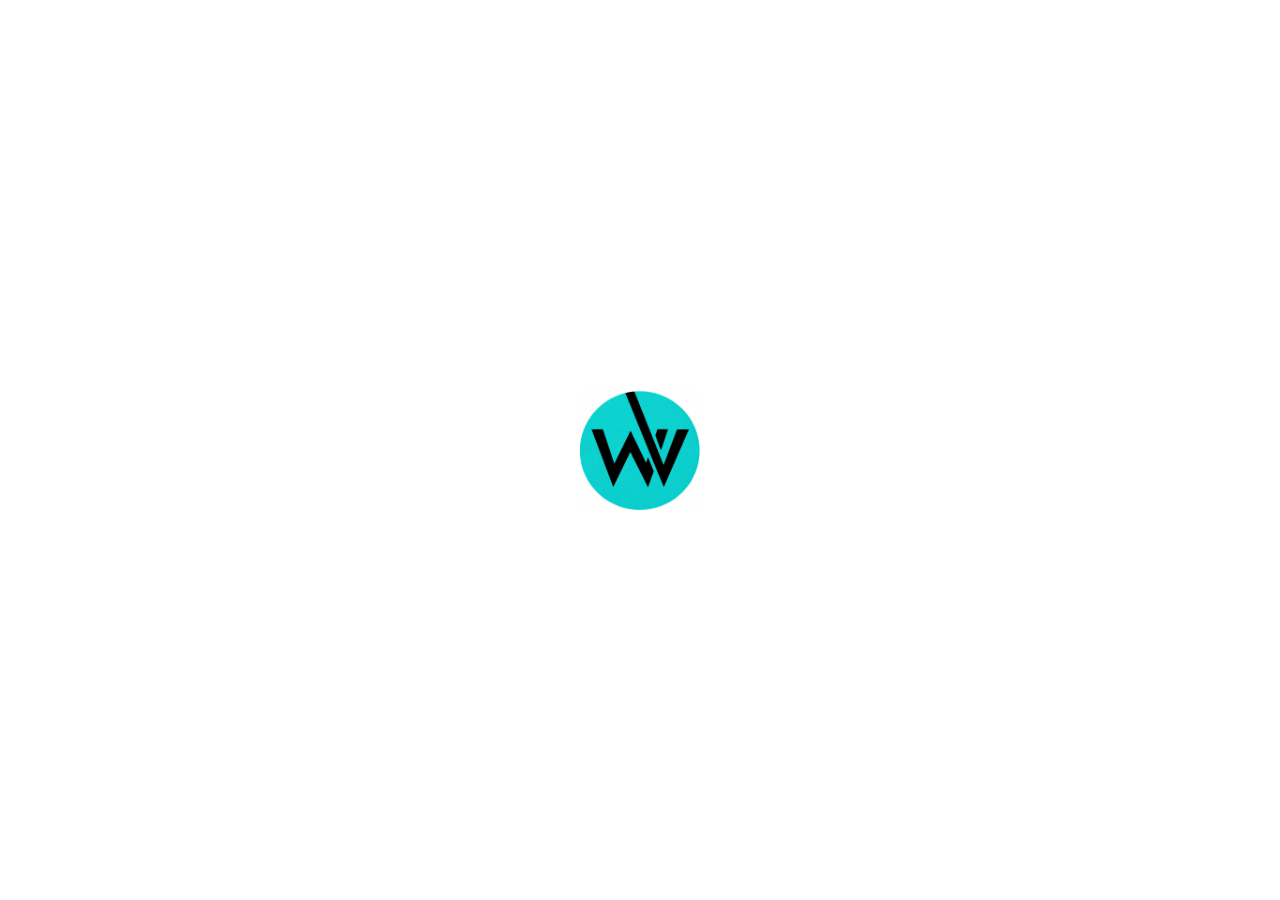
<file: index.html>
</html>

<!DOCTYPE html>
<html>
<head>
    <title>WoreVision</title>
    <link rel="stylesheet" href="css/intro.css">
</head>

<body>

<div class="intro-screen">
    <img src="images/Logo.jpeg"class="intro-logo">
</div>

<script>
    setTimeout(() => {
        window.location.href = "./home.html";
    }, 2500);
</script>

</body>
</html>
</file>
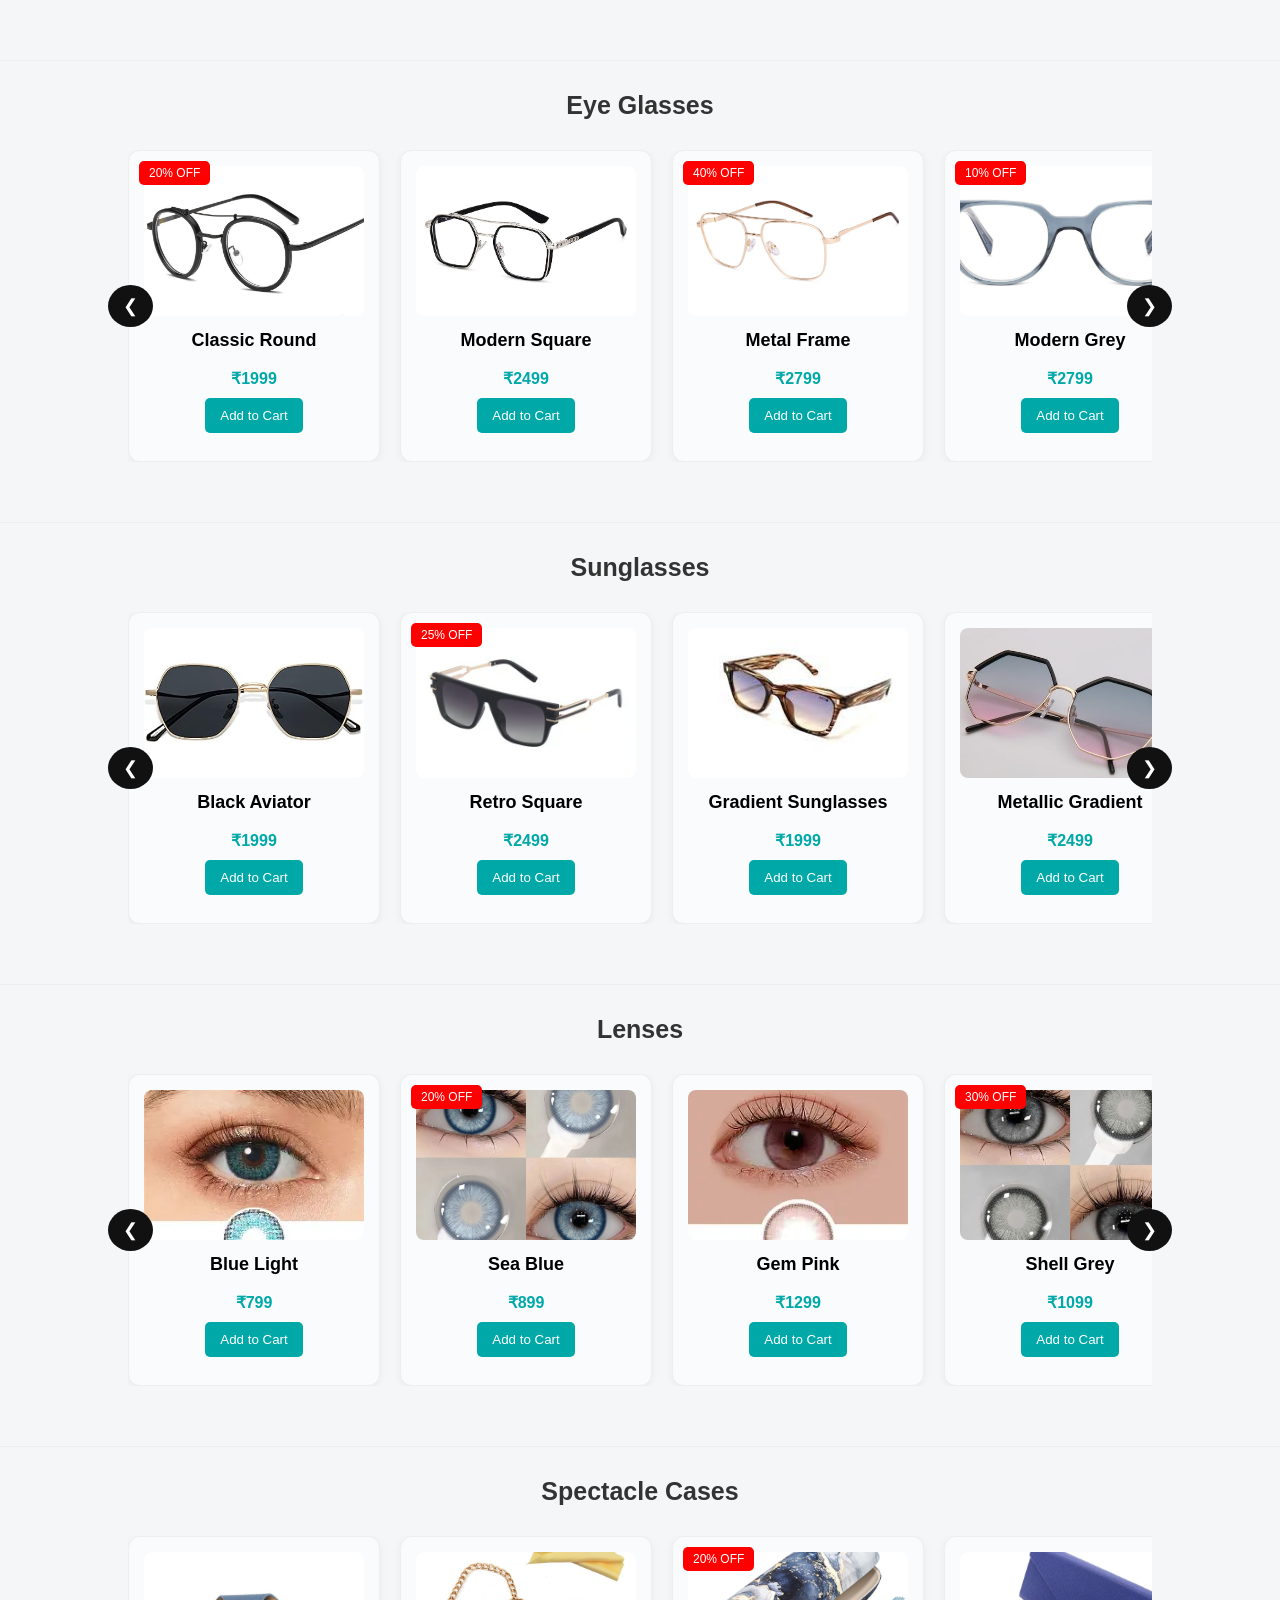
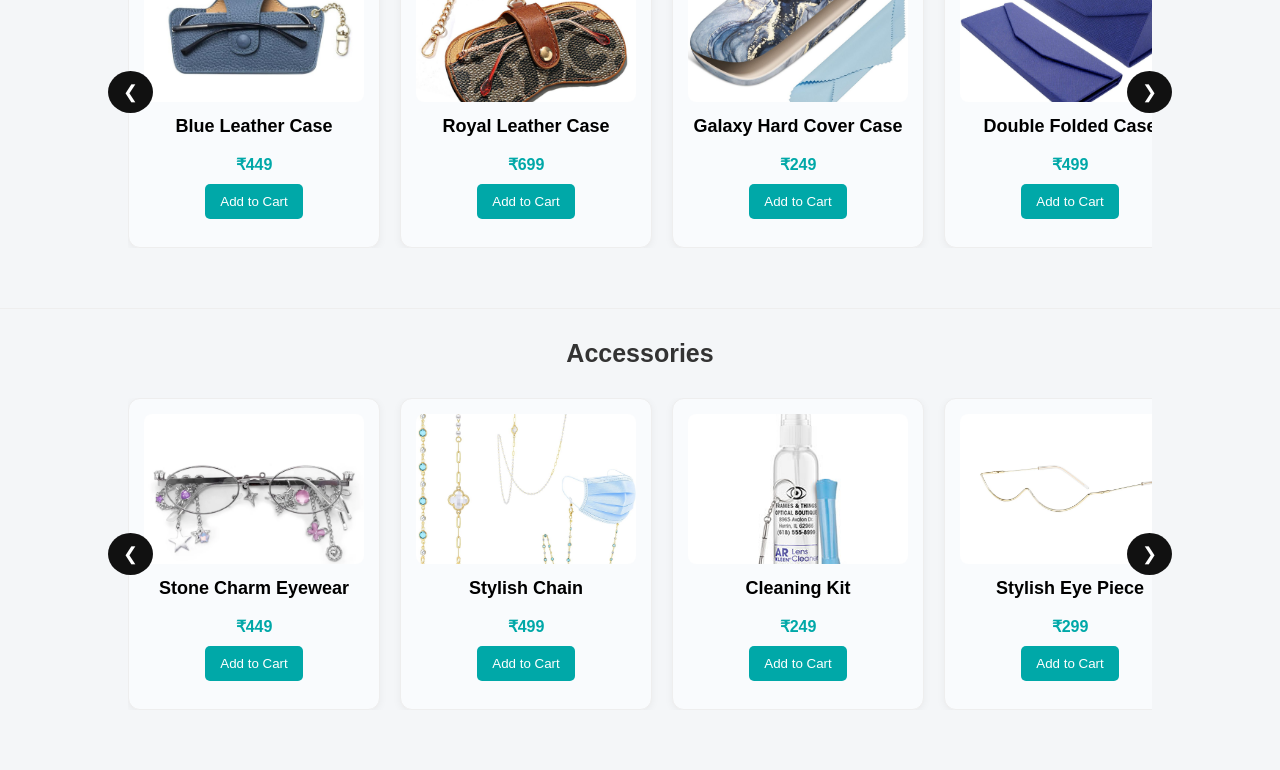
<file: allProducts.html>
<!DOCTYPE html>
<html lang="en">
    <head>
    <meta charset="UTF-8">
    <title>All Products</title>
    <link rel="stylesheet" href="css/style.css">
</head>
<body>

   <h2 class="section-title">Eye Glasses</h2>

<div class="slider-wrapper">
    <button class="slide-btn left" onclick="slideLeft(slider1)">❮</button>
    <div class="slider" id="slider1">

        <div class="card">
            <div class="sale-tag">20% OFF</div>
            <a href="product.html?name=Classic Round&price=1999&image=images/trending 1.jpg&category=frames">
                <img src="images/trending 1.jpg">
            </a>
            <h3>Classic Round</h3>
            <p class="price">₹1999</p>
            <button onclick="handleAddToCart(this,'Classic Round',1999,'images/trending 1.jpg')"> Add to Cart
            </button>
        </div>

        <div class="card">
            <a href="product.html?name=Modern Square&price=2499&image=images/trending 2.jpg&category=frames">
                <img src="images/trending 2.jpg">
            </a>
            <h3>Modern Square</h3>
            <p class="price">₹2499</p>
            <button onclick="handleAddToCart(this,'Modern Square',2499,'images/trending 2.jpg')"> Add to Cart
            </button>
        </div>

        <div class="card">
            <div class="sale-tag">40% OFF</div>
            <a href="product.html?name=Metal Frame&price=2799&image=images/trending 3.jpg&category=frames">
                <img src="images/trending 3.jpg">
            </a>
            <h3>Metal Frame</h3>
            <p class="price">₹2799</p>
            <button onclick="handleAddToCart(this,'Metal Frame',2799,'images/trending 3.jpg')"> Add to Cart
            </button>
        </div>

        <div class="card">
            <div class="sale-tag">10% OFF</div>
            <a href="product.html?name=Modern Grey&price=2799&image=images/eyeglasses4.jpg&category=frames">
                <img src="images/eyeglasses4.jpg">
            </a>
            <h3>Modern Grey</h3>
            <p class="price">₹2799</p>
            <button onclick="handleAddToCart(this,'Modern Grey',2799,'images/eyeglasses4.jpg')"> Add to Cart
            </button>
        </div>

        <div class="card">
            <a href="product.html?name=Beach Bliss Glasses&price=2499&image=images/eyeglasses5.jpg&category=frames">
                <img src="images/eyeglasses5.jpg">
            </a>
            <h3>Beach Bliss Glasses</h3>
            <p class="price">₹2499</p>
            <button onclick="handleAddToCart(this,'Beach Bliss Glasses',2499,'images/eyeglasses5.jpg')"> Add to Cart
            </button>
        </div>

        <div class="card">
            <a href="product.html?name=Round Acetate Glasses&price=2699&image=images/eyeglasses6.jpg&category=frames">
                <img src="images/eyeglasses6.jpg">
            </a>
            <h3>Round Acetate Glasses</h3>
            <p class="price">₹2699</p>
            <button onclick="handleAddToCart(this,'Round Acetate Glasses',2699,'images/eyeglasses6.jpg')"> Add to Cart
            </button>
        </div>
    </div>
    <button class="slide-btn right" onclick="slideRight('slider1')">❯</button>
</div>


<h2 class="section-title">Sunglasses</h2>

<div class="slider-wrapper">
    <button class="slide-btn left" onclick="slideLeft('slider2')">❮</button>
    <div class="slider" id="slider2">

        <div class="card">
            <a href="product.html?name=Black Aviator&price=1999&image=images/sunglasses 1.jpg&category=sunglasses">
                <img src="images/sunglasses 1.jpg">
            </a>
            <h3>Black Aviator</h3>
            <p class="price">₹1999</p>
            <button onclick="handleAddToCart(this,'Black Aviator',1999,'images/sunglasses 1.jpg')"> Add to Cart
            </button>
        </div>

        <div class="card">
            <div class="sale-tag">25% OFF</div>
            <a href="product.html?name=Retro Square&price=2499&image=images/sunglasses 2.jpg&category=sunglasses">
                <img src="images/sunglasses 2.jpg">
            </a>
            <h3>Retro Square</h3>
            <p class="price">₹2499</p>
            <button onclick="handleAddToCart(this,'Retro Square Sunglasses',2499,'images/sunglasses 2.jpg')"> Add to Cart
            </button>
        </div>

        <div class="card">
            <a href="product.html?name=Gradient Sunglasses&price=1999&image=images/sunglasses 3.jpg&category=sunglasses">
                <img src="images/sunglasses 3.jpg">
            </a>
            <h3>Gradient Sunglasses</h3>
            <p class="price">₹1999</p>
            <button onclick="handleAddToCart(this,'Gradient Sunglasses',1999,'images/sunglasses 3.jpg')"> Add to Cart
            </button>
        </div>

        <div class="card">
            <a href="product.html?name=Metallic Gradient&price=2499&image=images/sunglasses 4.jpg&category=sunglasses">
                <img src="images/sunglasses 4.jpg">
            </a>
            <h3>Metallic Gradient</h3>
            <p class="price">₹2499</p>
            <button onclick="handleAddToCart(this,'Metallic Gradient',2499,'images/sunglasses 4.jpg')"> Add to Cart
            </button>
        </div>

        <div class="card">
            <div class="sale-tag">30% OFF</div>
            <a href="product.html?name=Gentle Monster&price=2999&image=images/sunglasses 5.jpg&category=sunglasses">
                <img src="images/sunglasses 5.jpg">
            </a>
            <h3>Gentle Monster</h3>
            <p class="price">₹2999</p>
            <button onclick="handleAddToCart(this,'Gentle Monster',2999,'images/sunglasses 5.jpg')"> Add to Cart
            </button>
        </div>

        <div class="card">
            <div class="sale-tag">25% OFF</div>
            <a href="product.html?name=Gold Liner&price=2799&image=images/sunglasses 6.jpg&category=sunglasses">
                <img src="images/sunglasses 6.jpg">
            </a>
            <h3>Gold Liner</h3>
            <p class="price">₹2799</p>
            <button onclick="handleAddToCart(this,'Gold Liner',2799,'images/sunglasses 6.jpg')"> Add to Cart
            </button>
        </div>

        <div class="card">
            <a href="product.html?name=Modern Black&price=1999&image=images/sunglasses 7.jpg&category=sunglasses">
                <img src="images/sunglasses 7.jpg">
            </a>
            <h3>Modern Black</h3>
            <p class="price">₹1999</p>
            <button onclick="handleAddToCart(this,'Modern Black',1999,'images/sunglasses 7.jpg')"> Add to Cart
            </button>
        </div>


    </div>

    <button class="slide-btn right" onclick="slideRight('slider2')">❯</button>

</div>

<h2 class="section-title">Lenses</h2>

<div class="slider-wrapper">

    <button class="slide-btn left" onclick="slideLeft('slider3')">❮</button>

    <div class="slider" id="slider3">

        <div class="card">
             <a
                href="product.html?name=Blue Light Lens&price=799&image=images/lenses 1.jpg&category=lenses">
                <img src="images/lenses 1.jpg">
            </a>
            <h3>Blue Light</h3>
            <p class="price">₹799</p>
             <button onclick="handleAddToCart(this,'Blue Light Lens',799,'images/lenses 1.jpg')">Add to Cart</button>
        </div>

        <div class="card">
            <div class="sale-tag">20% OFF</div>
           <a
                href="product.html?name=Sea Blue Lens&price=899&image=images/lenses 4.jpg&category=lenses">
                <img src="images/lenses 4.jpg">
            </a>
            <h3>Sea Blue</h3>
            <p class="price">₹899</p>
             <button onclick="handleAddToCart(this,'Sea Blue Lens',899,'images/lenses 4.jpg')">Add to Cart</button>
        </div>

        <div class="card">
            <a
                href="product.html?name=Gem Pink Lens&price=1299&image=images/lenses 2.jpg&category=lenses">
                <img src="images/lenses 2.jpg">
            </a>
            <h3>Gem Pink</h3>
            <p class="price">₹1299</p>
             <button onclick="handleAddToCart(this,'Gem Pink Lens',1299,'images/lenses 2.jpg')">Add to Cart</button>
        </div>

        <div class="card">
            <div class="sale-tag">30% OFF</div>
            <a
                href="product.html?name=Shell Grey Lens&price=1099&image=images/lenses 5.jpg&category=lenses">
                <img src="images/lenses 5.jpg">
            </a>
            <h3>Shell Grey</h3>
            <p class="price">₹1099</p>
             <button onclick="handleAddToCart(this,'Shell Grey',1099,'images/lenses 5.jpg')">Add to Cart</button>
        </div>

        <div class="card">
            <a
                href="product.html?name=Bright Green Lens&price=999&image=images/lenses 3.jpg&category=lenses">
                <img src="images/lenses 3.jpg">
            </a>
            <h3>Bright Green</h3>
            <p class="price">₹999</p>
             <button onclick="handleAddToCart(this,'Bright Green',999,'images/lenses 3.jpg')">Add to Cart</button>
        </div>

        <div class="card">
            <div class="sale-tag">15% OFF</div>
            <a
                href="product.html?name=Bright Brown Lens&price=999&image=images/lenses 6.jpg&category=lenses">
                <img src="images/lenses 6.jpg">
            </a>
            <h3>Bright Brown</h3>
            <p class="price">₹999</p>
             <button onclick="handleAddToCart(this,'Bright Brown',999,'images/lenses 6.jpg')">Add to Cart</button>
        </div>

        <div class="card">
            <a
                href="product.html?name=Selene Hazel Lens&price=1199&image=images/lenses 7.jpg&category=lenses">
                <img src="images/lenses 7.jpg">
            </a>
            <h3>Selene Hazel</h3>
            <p class="price">₹1199</p>
            <button onclick="handleAddToCart(this,'Selene Hazel',1199,'images/lenses 7.jpg')">Add to Cart</button>
        </div>

          </div>

    <button class="slide-btn right" onclick="slideRight('slider3')">❯</button>

</div>

        <h2 class="section-title">Spectacle Cases</h2>

<div class="slider-wrapper">

    <button class="slide-btn left" onclick="slideLeft('slider4')">❮</button>

    <div class="slider" id="slider4">

        <div class="card">
            <a
                href="product.html?name=Blue Leather Case&price=449&image=images/cases 1.jpg&category=case">
                <img src="images/cases 1.jpg">
            </a>
            <h3>Blue Leather Case</h3>
            <p class="price">₹449</p>
             <button onclick="handleAddToCart(this,'Blue Leather',449,'images/cases 1.jpg')">Add to Cart</button>
        </div>

        <div class="card">
            <a
                href="product.html?name=Royal Leather Case&price=699&image=images/cases 2.jpg&category=case">
                <img src="images/cases 2.jpg">
            </a>
            <h3>Royal Leather Case</h3>
            <p class="price">₹699</p>
            <button onclick="handleAddToCart(this,'Royal Leather Case',699,'images/cases 2.jpg')">Add to Cart</button>
        </div>

        <div class="card">
            <div class="sale-tag">20% OFF</div>
            <a
                href="product.html?name=Galaxy Hard Cover Case&price=249&image=images/cases 3.jpg&category=case">
                <img src="images/cases 3.jpg">
            </a>
            <h3>Galaxy Hard Cover Case</h3>
            <p class="price">₹249</p>
            <button onclick="handleAddToCart(this,'Galaxy Hard Cover Case',249,'images/cases 3.jpg')">Add to Cart</button>
        </div>

        <div class="card">
            <a
                href="product.html?name=Double Folded Case&price=499&image=images/cases 4.jpg&category=case">
                <img src="images/cases 4.jpg">
            </a>
            <h3>Double Folded Case</h3>
            <p class="price">₹499</p>
            <button onclick="handleAddToCart(this,'Double Folded Case',499,'images/cases 4.jpg')">Add to Cart</button>
        </div>

        <div class="card">
            <a
                href="product.html?name=Sleek Case Combo&price=499&image=images/cases 5.jpg&category=case">
                <img src="images/cases 5.jpg">
            </a>
            <h3>Sleek Case Combo</h3>
            <p class="price">₹499</p>
            <button onclick="handleAddToCart(this,'Sleek Case Combo',499,'images/cases 5.jpg')">Add to Cart</button>
        </div>

        <div class="card">
            <a
                href="product.html?name=Blue&Black Pouch&price=299&image=images/cases 6.jpg&category=case">
                <img src="images/cases 6.jpg">
            </a>
            <h3>Blue&Black Pouch </h3>
            <p class="price">₹299</p>
            <button onclick="handleAddToCart(this,'Blue&Black Pouch',299,'images/cases 6.jpg')">Add to Cart</button>
        </div>

        <div class="card">
            <div class="sale-tag">25% OFF</div>
            <a
                href="product.html?name=Quality Case&price=299&image=images/cases 7.jpg&category=case">
                <img src="images/cases 7.jpg">
            </a>
            <h3>Quality Case</h3>
            <p class="price">₹299</p>
            <button onclick="handleAddToCart(this,'Quality Case',299,'images/cases 7.jpg')">Add to Cart</button>
        </div>
    </div>
    <button class="slide-btn right" onclick="slideRight('slider4')">❯</button>
</div>

<h2 class="section-title">Accessories</h2>

<div class="slider-wrapper">
    <button class="slide-btn left" onclick="slideLeft('slider5')">❮</button>
    <div class="slider" id="slider5">

        <div class="card">
            <a href="product.html?name=Stone Charm Eyewear&price=449&image=images/accessories 1.jpg&category=accessories">
                <img src="images/accessories 1.jpg">
            </a>
            <h3>Stone Charm Eyewear</h3>
            <p class="price">₹449</p>
            <button onclick="handleAddToCart(this,'Stone Charm Eyewear',449,'images/accessories 1.jpg')">Add to Cart</button>
        </div>

        <div class="card">
            <a href="product.html?name=Stylish Chain&price=499&image=images/accessories 3.jpg&category=accessories">
                <img src="images/accessories 3.jpg">
            </a>
            <h3>Stylish Chain</h3>
            <p class="price">₹499</p>
            <button onclick="handleAddToCart(this,'Stylish Chain',499,'images/accessories 3.jpg')">Add to Cart</button>
        </div>

        <div class="card">
            <a href="product.html?name=Cleaning Kit&price=249&image=images/accessories 2.jpg&category=accessories">
                <img src="images/accessories 2.jpg">
            </a>
            <h3>Cleaning Kit</h3>
            <p class="price">₹249</p>
            <button onclick="handleAddToCart(this,'Cleaning Kit',249,'images/accessories 2.jpg')">Add to Cart</button>
        </div>

        <div class="card">
            <a href="product.html?name=Stylish Eye Piece&price=299&image=images/accessories 4.jpg&category=accessories">
                <img src="images/accessories 4.jpg">
            </a>
            <h3>Stylish Eye Piece</h3>
            <p class="price">₹299</p>
            <button onclick="handleAddToCart(this,'Stylish Eye Piece',299,'images/accessories 4.jpg')">Add to Cart</button>
        </div>

        <div class="card">
            <a href="product.html?name=Silver Eye Piece&price=299&image=images/accessories 5.jpg&category=accessories">
                <img src="images/accessories 5.jpg">
            </a>
            <h3>Silver Eye Piece</h3>
            <p class="price">₹299</p>
            <button onclick="handleAddToCart(this,'Silver Eye Piece',299,'images/accessories 5.jpg')">Add to Cart</button>
        </div>

        <div class="card">
            <a href="product.html?name=Pearl Chain Eyeframe&price=699&image=images/accessories 6.jpg&category=accessories">
                <img src="images/accessories 6.jpg">
            </a>
            <h3>Pearl Chain Eyeframe</h3>
            <p class="price">₹699</p>
            <button onclick="handleAddToCart(this,'Pearl Chain Eyeframe',699,'images/accessories 6.jpg')">Add to Cart</button>
        </div>

        <div class="card">
            <a href="product.html?name=Smart lens Cleaning Kit&price=149&image=images/accessories 7.jpg&category=accessories">
                <img src="images/accessories 7.jpg">
            </a>
            <h3>Smart lens Cleaning Kit</h3>
            <p class="price">₹149</p>
            <button onclick="handleAddToCart(this,'Smart lens Cleaning Kit',149,'images/accessories 7.jpg')">Add to Cart</button>
        </div>


    </div>

    <button class="slide-btn right" onclick="slideRight('slider5')">❯</button>

</div>
<div id="toast"></div>
<script src="js/cart.js"></script>
<script src="js/product.js"></script>
<script src="js/script.js"></script>

</body>
</html>
</file>
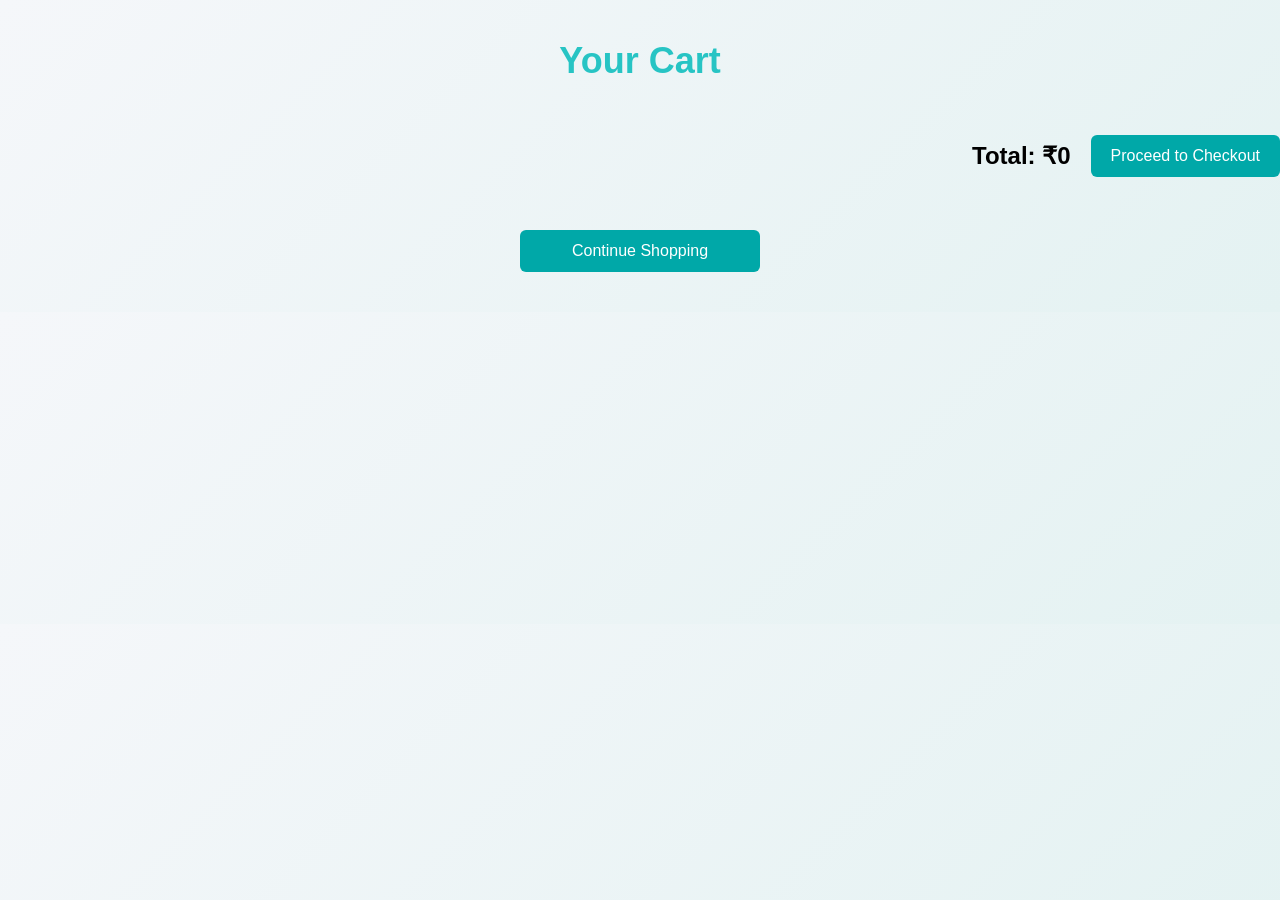
<file: cart.html>
<!DOCTYPE html>
<html>

<head>
<title>Your Cart</title>
<link rel="stylesheet" href="css/cart.css">
</head>

<body>
<h1 class="cart-title">Your Cart</h1>
<div id="cartItems"></div>
<div class="cart-summary">
<h2>Total: ₹<span id="checkout-total">0</span></h2>
<button onclick="goToCheckout()" class="checkout-btn">
Proceed to Checkout
</button>
</div>

<a href="home.html" class="continue-btn">
Continue Shopping
</a>
<script src="js/cart.js"></script>
</body>
</html>
</file>
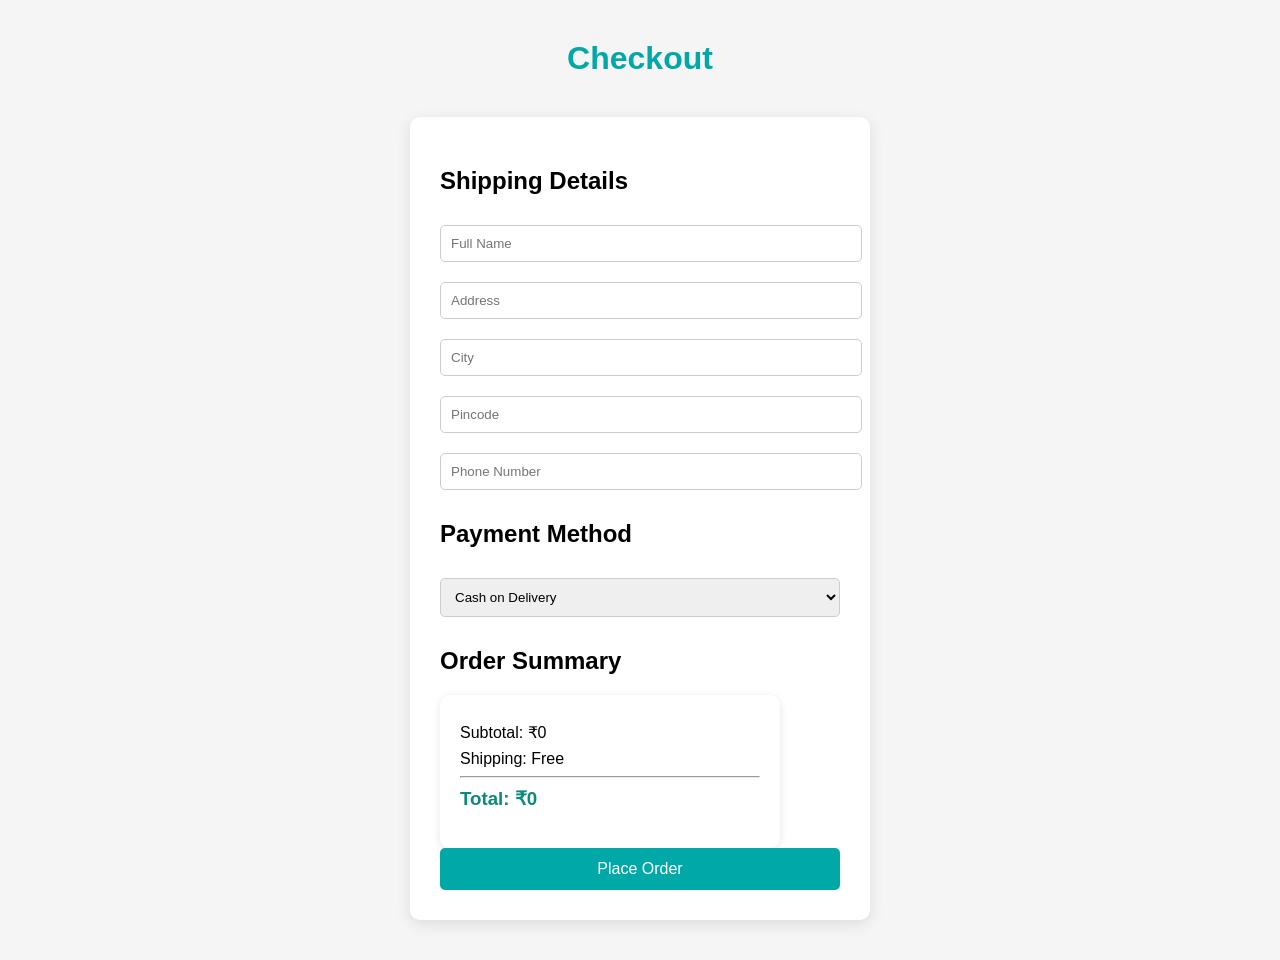
<file: checkout.html>
<!DOCTYPE html>
<html>

<head>
    <title>Checkout</title>
    <link rel="stylesheet" href="css/checkout.css">
</head>

<body>
    <h1 class="checkout-title">Checkout</h1>
    <div class="checkout-container">
        <h2>Shipping Details</h2>
        <form id="checkoutForm">
            <input type="text" placeholder="Full Name" required>
            <input type="text" placeholder="Address" required>
            <input type="text" placeholder="City" required>
            <input type="text" placeholder="Pincode" required>
            <input type="text" placeholder="Phone Number" required>

            <h2>Payment Method</h2>
            <select required>
                <option>Cash on Delivery</option>
                <option>UPI</option>
                <option>Credit/Debit Card</option>
            </select>

            <h2>Order Summary</h2>
            <div class="summary-box">
                <p>Subtotal: ₹<span id="subtotal">0</span></p>
                <p>Shipping: <span id="shipping">Free</span></p>
                <hr>
                <h3>Total: ₹<span id="finalTotal">0</span></h3>
            </div>

            <button type="submit" class="place-order-btn">
                Place Order
            </button>
        </form>
    </div>
    <script src="js/checkout.js"></script>
</body>

</html>
</file>
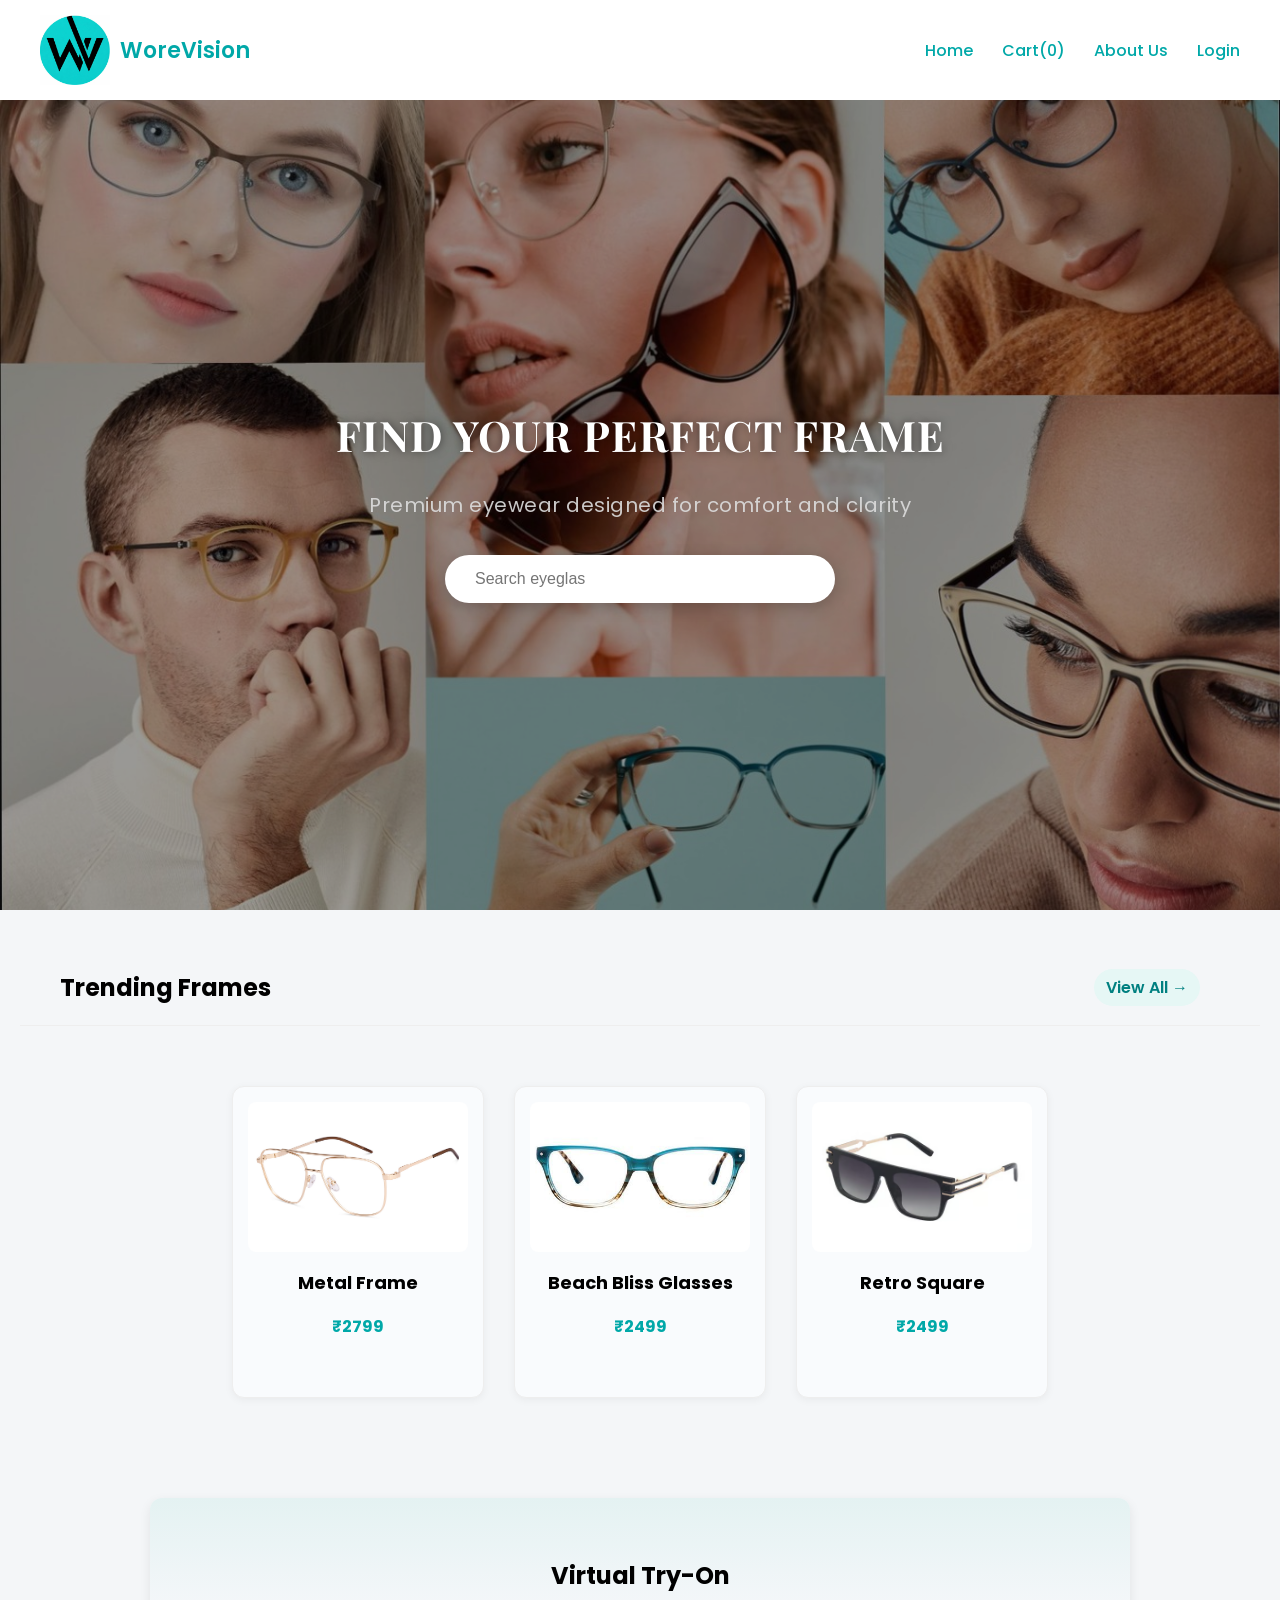
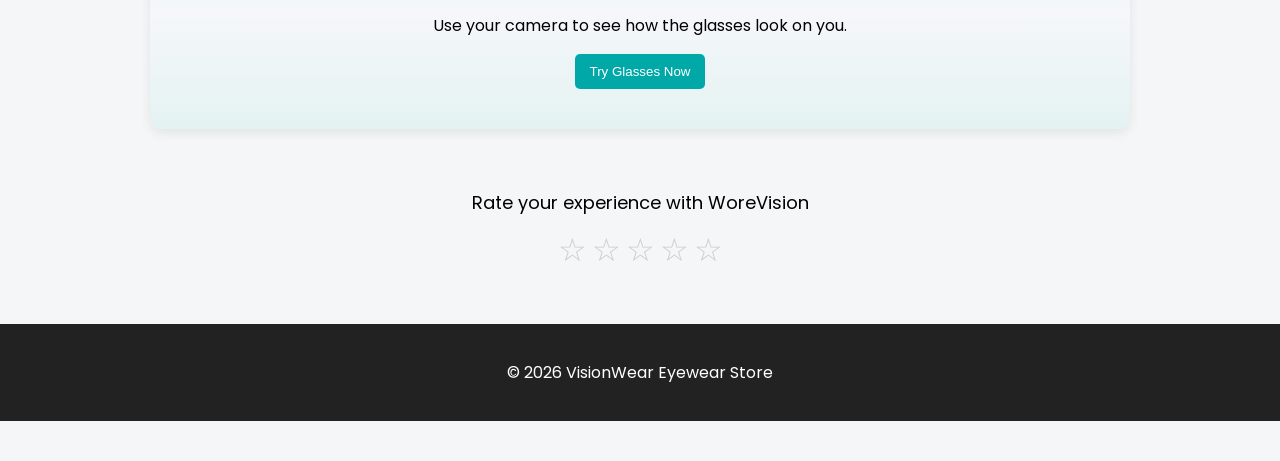
<file: home.html>
<!DOCTYPE html>
<html lang="en">

<head>
    <meta charset="UTF-8">
    <title>Eyewear Store</title>
    <link rel="stylesheet" href="css/style.css">
    <link href="https://fonts.googleapis.com/css2?family=Poppins:wght@400;600;700&display=swap" rel="stylesheet">
    <link href="https://fonts.googleapis.com/css2?family=Playfair+Display:wght@600&display=swap" rel="stylesheet">
</head>

<body>

    <header class="navbar">
        <div class="logo">
            <img src="images/Logo.jpeg" alt="logo">
            <span>WoreVision</span>
        </div>

        <div class="nav-links">
            <a href="home.html">Home</a>
            <a href="cart.html">Cart(<span id="cartCount">0</span>)</a>
            <a href="#">About Us</a>
            <a href="#" onclick="showLogin()">Login</a>
        </div>
    </header>


    <div class="hero">
        <div class="hero-content">
            <h1>Find Your Perfect Frame</h1>
            <p class="hero-sub">Premium eyewear designed for comfort and clarity</p>
            <div class="search-box">
                <input type="text" id="searchBar" placeholder="Search glasses....">
            </div>
        
        </div>
    </div>

    
     <div class="section-header">
    <h2>Trending Frames</h2>
    <a href="allProducts.html" class="view-all">View All →</a>
</div>

<div class="home-products">

   
    <div class="card">
            <a href="product.html?name=Metal Frame&price=2799&image=images/trending 3.jpg&category=frames">
                <img src="images/trending 3.jpg">
            </a>
            <h3>Metal Frame</h3>
            <p class="price">₹2799</p>
    </div>

    
    <div class="card">
            <a href="product.html?name=Beach Bliss Glasses&price=2499&image=images/eyeglasses5.jpg&category=frames">
                <img src="images/eyeglasses5.jpg">
            </a>
            <h3>Beach Bliss Glasses</h3>
            <p class="price">₹2499</p>
    </div>

    
    <div class="card">
            <a href="product.html?name=Retro Square&price=2499&image=images/sunglasses 2.jpg&category=sunglasses">
                <img src="images/sunglasses 2.jpg">
            </a>
            <h3>Retro Square</h3>
            <p class="price">₹2499</p>
    </div>

   

</div>


    </div>

    <div class="tryon">

        <h2>Virtual Try-On</h2>

        <p>Use your camera to see how the glasses look on you.</p>

        <button onclick="window.location.href='tryon.html'">
            Try Glasses Now
        </button>

    </div>

<div class="rating-box">
    <p>Rate your experience with WoreVision</p>
    <span onclick="rate(1)">☆</span>
<span onclick="rate(2)">☆</span>
<span onclick="rate(3)">☆</span>
<span onclick="rate(4)">☆</span>
<span onclick="rate(5)">☆</span>
</div>

    <footer>

        <p>© 2026 VisionWear Eyewear Store</p>

    </footer>

    <script src="js/script.js"></script>
    <script src="js/cart.js"></script>
  
    <div id="toast"></div>

    <div class="login-popup" id="loginPopup">
    <div class="login-box">
        <h3>Login</h3>
        <input type="text" placeholder="Username">
        <input type="password" placeholder="Password">
        <button onclick="closeLogin()">Login</button>
    </div>
</div>
</body>

</html>
</file>
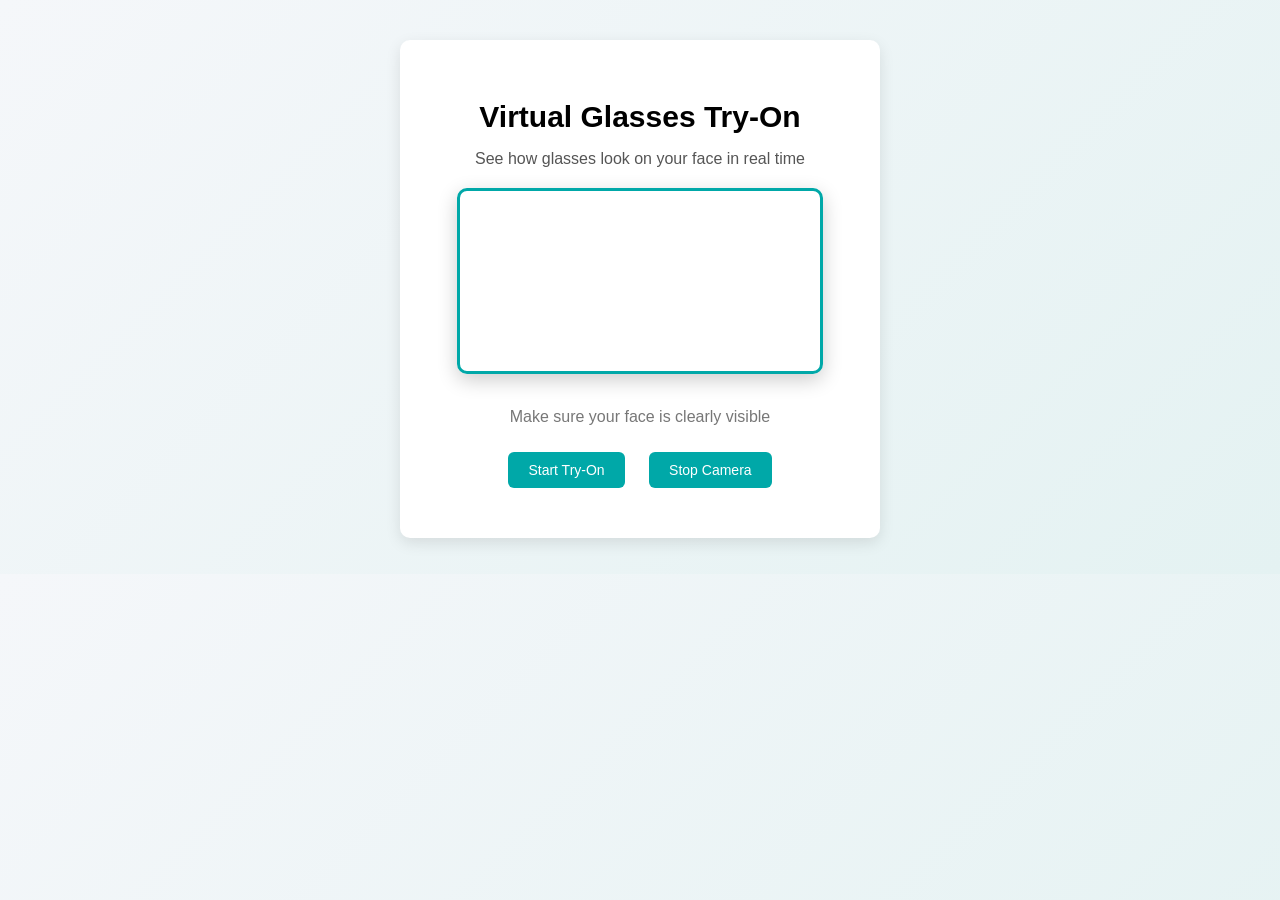
<file: tryon.html>
<!DOCTYPE html>
<html>
<head>
<title>Virtual Try-On</title>
<link rel="stylesheet" href="css/tryon.css">
</head>

<body>
<div class="tryon-container">

    <h1>Virtual Glasses Try-On</h1>
    <p class="tryon-sub">
        See how glasses look on your face in real time
    </p>
    
    
    <video id="camera" autoplay width="300"></video>
    <p class="hint">Make sure your face is clearly visible</p>
    <div class="tryon-controls">
        <button onclick="startCamera()">Start Try-On</button>
        <button onclick="stopCamera()">Stop Camera</button>
    </div>
</div>
<br><br>



<script src="js/tryon.js"></script>

</body>
</html>
</file>
<file: css/intro.css>
body {
    margin: 0;
    background: #ffffff;
    overflow:hidden;
}

.intro-screen {
    display: flex;
    justify-content: center;
    align-items: center;
    height: 100vh;
}

.intro-logo {
    width: 120px;
    animation: zoomFade 3.0s ease-in-out;
}

@keyframes zoomFade {
    
    0% {
        transform: scale(0.6);
        opacity: 0;
    }
    30%{
       
        opacity: 1;
    }
    
    80% {
        transform: scale(1.8);
        opacity: 1;
    }
    100% {
        transform: scale(2.2);
        opacity: 0;
    }
}
</file>
<file: css/style.css>
body {
    margin: 0;
    margin-bottom: 40px;
    font-family: Poppins, sans-serif;
    background: #f4f6f8;
}

header {
    background: #ffffff;
    padding: 15px;
    display: flex;
    justify-content: space-between;
    align-items: center;
    box-shadow: 0 2px 5px rgba(0, 0, 0, 0.1);
}

.navbar {
    display: flex;
    justify-content: space-between;
    align-items: center;
    padding: 15px 40px;
    background: white;
    box-shadow: 0 2px 5px rgba(0, 0, 0, 0.1);
}

.nav-links a {
    margin-left: 25px;
    text-decoration: none;
    color: #00a8a8;
    font-weight: 500;
    font-size: 16px;
    transition: 0.3s;
}

.nav-links a:hover {
    color: #444;
}

.logo {
    font-size: 24px;
    font-weight: 600;
    color: #00a8a8;
     display: flex;
    align-items: center;
    gap: 10px;
}

.logo img {
    width: 70px;
    height: 70px;
    object-fit: contain;
}

.logo span {
    font-size: 22px;
    font-weight: 600;
    color: #00a8a8;
}


.search-box input {
    position:relative;
    width: 520px;
    height: 48px;
    padding: 0px 40px 0 30px;
    border: none;
    border-radius: 30px;
    background: #ffffff;
    color: #333;
    border: none;
    font-size: 16px;
    box-shadow: 0 4px 16px rgba(0, 0, 0, 0.2);
    outline: none;
    z-index: 2;
    
}

/* background:url('https://images.unsplash.com/photo-1511499767150-a48a237f0083') center/cover; */
.hero {
    position: relative;
    background: url('../images/finalHomepage.jpeg') center/cover;
    background-size: cover;
    background-position: center;
    background-repeat: no-repeat;
    height: 90vh;
    display: flex;
    flex-direction: column;
    justify-content: center;
    align-items: center;
    animation: zoomBg 10s infinite alternate;
    /* color: #00a8a8; */
    text-align: center;
    
}

@keyframes zoomBg{
    from{
        background-size:100% ;
    }
    to{
        background-size: 110%;
    }
}

.hero::before{
content:"";
position:absolute;
top:0;
left:0;
width:100%;
height:100%;

background:rgba(0,0,0,0.4);


}

.hero-content{
    display: flex;
    flex-direction: column;
    align-items: center;
    text-align: center;
    justify-content: center;
   
    color: white;
}

.hero-content input{
    margin-top: 15px;
    width: 320px;
    box-shadow: 0 4px 15px rgba(0, 0, 0, 0.3)0;
}
.hero h1 {
    font-size: 42px;
    font-weight: 700;
    margin: 0;
    font-family: 'Playfair Display', serif;
    text-shadow: 0 0 10px rgba(0,0,0,0.5);
    color: white;
    letter-spacing: 1px;
    text-transform: uppercase;
    margin-bottom: 15px;
    background: none;
    border-radius: 0;
    box-shadow: none;
    padding: 0;
    z-index: 2;
}


.hero-sub{
    font-size: 20px;
    font-weight: 400;
    font-family: 'Poppins', sans-serif;
    font-style: normal;
    letter-spacing: 0.5px;
    opacity: 0.9;
    margin-top: 12px;
    color:#ddd;
    position: static;
    
}

.section-title {
    text-align: center;
    border-top: 1px solid #eee;
    padding-top: 30px;
    margin-top: 60px;
    margin-bottom: 30px;
    font-size: 25px;
    color: #333;
}

.products {
    display: grid;
    grid-template-columns: repeat(auto-fit,minmax(200px, 1fr));
    justify-content: center;
    gap: 20px;
    flex-wrap: wrap;
    padding: 20px;
}


.card {
    position: relative;
    background:#f9fbfd;
    border: 1px solid #eee;
    min-width: 220px;
    max-width: 220px;
    height: 280px;
    border-radius: 12px;
    box-shadow: 0 2px 8px rgba(0, 0, 0, 0.05);
    transition: 0.3s;
    padding: 15px;
    text-align: center;
}

.card img {
    width: 100%;
    height: 150px;
    object-fit: cover;
    border-radius: 8px;
}

.card:hover{
    transform: translateY(-8px);
    box-shadow: 0 10px 20px rgba(0, 0, 0, 0.15);
}

.card h3{
    margin-top: 10px;
    font-size: 18px;
}
.price {
    color: #00a8a8;
    font-weight: bold;
    margin: 10px 0;
}

button {
    background: #00a8a8;
    color: white;
    border: none;
    padding: 10px 15px;
    cursor: pointer;
    border-radius: 5px;
}

button:hover {
    background: #007777;
}

.tryon {
    max-width: 900px; 
    margin: 60px auto;
    padding: 40px;

    background: linear-gradient(#e4f2f2,#f5f7fa,#e4f2f2);
    border-radius: 12px;
    text-align: center;

    box-shadow: 0 4px 12px rgba(0,0,0,0.08);
}

footer {
    background: #222;
    color: white;
    text-align: center;
    padding: 20px;
    margin-top: 40px;
}

#toast{
position: fixed;
bottom: 30px;
right: 30px;
background: black;
color: white;
padding: 12px 20px;
border-radius: 5px;
font-size: 14px;
opacity: 0;
display: none;
transform: translateY(20px);
transition: 0.4s;
z-index: 1000;
}

#toast.show{
    display: block;
    opacity: 1;
    transform: translateY(0);
}

.login-popup {
    display: none;
    position: fixed;
    width: 100%;
    height: 100%;
    background: rgba(0,0,0,0.7);
    top: 0;
    left: 0;
    z-index: 1000;
}

.login-box {
    background: white;
    padding: 20px;
    width: 250px;
    margin: 100px auto;
    text-align: center;
    border-radius: 10px;
}

.login-box input {
    width: 90%;
    padding: 8px;
    margin: 10px 0;
}

.sale-tag {
    position: absolute;
    top: 10px;
    left: 10px;
    background: red;
    color: white;
    padding: 5px 10px;
    font-size: 12px;
    border-radius: 5px;
}

.home-products {
    display: flex;
    justify-content: center;
    gap: 30px;
    margin-top: 20px;
    align-items: stretch;
    padding: 40px 0;
}
.home-products .card{
    width: 220px;
}


.see-all-circle p{
    margin-top: 8px;
    font-size: 14px;
}
.slider-wrapper {
    position: relative;
    width: 80%;
    margin: auto;
    margin-bottom: 60px;
    display: flex;
    align-items: center;
}

.slider {
    display: flex;
    overflow-x: auto;
    overflow-y: hidden;
    gap: 20px;
    scroll-behavior: smooth;
    width: 100%;
    transition: transform 0.3s ease;
}

.slider::-webkit-scrollbar{
    display: none; 
}

.slider .card {
    min-width: 220px;
    flex-shrink: 0;
}

.slide-btn {
    position: absolute;
    top: 50%;
    transform: translateY(-50%);
    background: #111;
    color: white;
    border: none;
    padding: 10px 15px;
    cursor: pointer;
    border-radius: 50%;
    font-size: 18px;
    z-index: 2;
}

.slide-btn.left {
    left: -20px;
}

.slide-btn.right {
    right: -20px;
}

.slide-btn:hover {
    background: #40a5a0;
}

.section-header {
    border-bottom: 1px solid #eee;
    padding-bottom: 10px;
    padding: 0 40px;
    display: flex;
    justify-content: space-between;
    align-items: center;
    margin: 40px 20px 20px;
}

.section-header h2 {
    font-size: 24px;
}

.view-all {
    padding: 6px 12px;
    margin-right: 20px;
    border-radius: 20px;
    background: #e6f7f5;
    text-decoration: none;
    color: #008080;
    font-weight: 600;
    transition: 0.3s;
}

.view-all:hover {
    text-decoration: underline;
}

.rating-box {
    text-align: center;
    margin: 50px 0;
}

.rating-box p {
    font-size: 18px;
    margin-bottom: 10px;
}

.rating-box span {
    font-size: 32px;
    cursor: pointer;
    color: #ccc;
    margin: 0.5px;
    transition: 0.2s;
}

.rating-box span.filled{
    color: #2a9d8f;
}

.rating-box span:hover {
    transform: scale(1.2);
    /* color: gold; */
}
</file>
<file: css/cart.css>
body {
    margin: 0;
    font-family: Poppins, sans-serif;
    background: linear-gradient(135deg, #f5f7fa, #e4f2f2);
}

.cart-page {
    background: #f4f9ff;
    min-height: 100vh;
    padding: 40px 10%;
}

section {
    padding: 50px 10%;
}

.cart-title {
    text-align: center;
    margin-top: 40px;
    font-size: 36px;
    color: #27c4c4;
}


#cartItems {
    width: 60%;
    margin: 40px auto;
}


.cart-item {

    display: flex;
    align-items: center;
    justify-content: space-between;
    background: #ffffff;
    padding: 20px;
    margin: 20px auto;
    width: 70%;
    border-radius: 10px;
    box-shadow: 0 4px 12px rgba(0, 0, 0, 0.08);
    transition: transform 0.2s;
}

.cart-item:hover {
    transform: translateY(-3px);
}

.cart-item:hover {
    transform: translateY(-5px);
    box-shadow: 0 10px 25px rgba(0, 0, 0, 0.15);
}

.cart-img {

    width: 120px;
    transition: transform 0.3s;
    height: auto;
    object-fit: cover;
    border-radius: 8px;
}

.cart-hover img {
    transform: scale(1.1);
}

.cart-summary {
    display: flex;
    justify-content: flex-end;
    align-items: center;
    gap: 20px;
    margin-top: 30px;
}

.buy-btn {
    background: #00a8a8;
    color: white;
    border: none;
    padding: 12px 25px;
    font-size: 16px;
    border-radius: 6px;
    cursor: pointer;
    transition: 0.3s;
}

.buy-btn:hover {
    background: #008c8c;
    transform: scale(1.05);
}


.cart-item span {
    font-size: 18px;
    color: #333;
}


.cart-item button {

    background: #ff4d4d;
    color: white;
    border: none;
    padding: 8px 14px;
    border-radius: 6px;
    cursor: pointer;
    transition: 0.3s;
}

.cart-item button:hover {
    background: #e60000;
}

.cart-total {

    text-align: right;
    width: 80%;

    margin-top: 20px;

    font-size: 22px;
    font-weight: bold;

    color: #333;

}

.continue-btn {
    display: block;
    width: 200px;
    margin: 40px auto;
    text-align: center;
    padding: 12px;
    background: #27c4c4;
    color: white;
    text-decoration: none;
    border-radius: 25px;
    font-weight: 500;

}

.continue-btn:hover {
    background: #1aa5a5;
}

.qty-controls {
    display: flex;
    align-items: center;
    gap: 10px;
}

.qty-controls button {
    background: #00a8a8;
    color: white;
    border: none;
    padding: 5px 10px;
    border-radius: 4px;
    cursor: pointer;
}

.qty-controls button:hover {
    background: #007777;
}

.remove-btn {
    background: #ff4d4d;
}

.remove-btn:hover {
    background: #cc0000;
}

.cart-summary {
    text-align: center;
    margin-top: 30px;
}

.continue-btn,
.checkout-btn {
    background: #00a8a8;
    color: white;
    border: none;
    padding: 12px 20px;
    font-size: 16px;
    border-radius: 6px;
    cursor: pointer;
}

.continue-btn:hover,
.checkout-btn:hover {
    background: #007777;
}

.checkout-section {
    display: flex;
    justify-content: space-between;
    align-items: center;
    width: 70%;
    margin: 20px auto;
}
</file>
<file: css/checkout.css>
body{
font-family:Poppins, sans-serif;
background:#f5f5f5;
margin:0;
}

.checkout-title{
text-align:center;
margin-top:40px;
color:#00a8a8;
}

.checkout-container{
width:400px;
margin:40px auto;
background:white;
padding:30px;
border-radius:10px;
box-shadow:0 4px 15px rgba(0,0,0,0.1);
}

form input,
form select{
width:100%;
padding:10px;
margin:10px 0;
border:1px solid #ccc;
border-radius:5px;
}

.place-order-btn{
width:100%;
background:#00a8a8;
color:white;
border:none;
padding:12px;
font-size:16px;
border-radius:5px;
cursor:pointer;
}

.place-order-btn:hover{
background:#007777;
}

.summary-box{
width:300px;
padding:20px;
background:#ffffff;
border-radius:10px;
box-shadow:0 2px 8px rgba(0,0,0,0.1);
margin-top:20px;
}

.summary-box p{
font-size:16px;
margin:8px 0;
}

.summary-box h3{
margin-top:10px;
color:#0a8a7a;
}
</file>
<file: css/tryon.css>
body{
font-family: 'Poppins', sans-serif;
margin:0;
background:linear-gradient(135deg,#f5f7fa,#e4f2f2);
text-align:center;
}

.header{
background:white;
padding:15px;
box-shadow:0 2px 5px rgba(0,0,0,0.1);
font-size:22px;
font-weight:bold;
color:#00a8a8;
}


.tryon-container{
margin-top:40px;
background:white;
width:400px;
margin-left:auto;
margin-right:auto;
padding:40px;
text-align: center;
border-radius:10px;
box-shadow:0 5px 15px rgba(0,0,0,0.1);
animation: fadeIn 1s ease-in;
}
@keyframes fadeIn {from {opacity: 0; 
transform: translateY(20px);}
to{opacity: 1;
transform: translateY(0);}
    
}
.tryon-container h1{
    font-size: 30px;
    margin-bottom: 10px;
}

.tryon-sub{
    color: #555;
    margin-bottom: 20px;
}


#camera{
border-radius:10px;
width: 400px;
max-width: 90%;
box-shadow: 0 6px 20px rgba(0,0,0,0.2);
border:3px solid #00a8a8;
margin-bottom:20px;
}


button{
padding:10px 20px;
border:none;
border-radius:6px;
margin:10px;
background:#00a8a8;
color:white;
font-size:14px;
cursor:pointer;
transition:0.3s;
}

button:hover{
background:#007777;
}


.back-btn{
margin-top:20px;
display:inline-block;
text-decoration:none;
color:#555;
font-size:14px;
}

.back-btn:hover{
color:#00a8a8;
}
.hint{color: #777;
margin-top: 10px;
}
</file>
